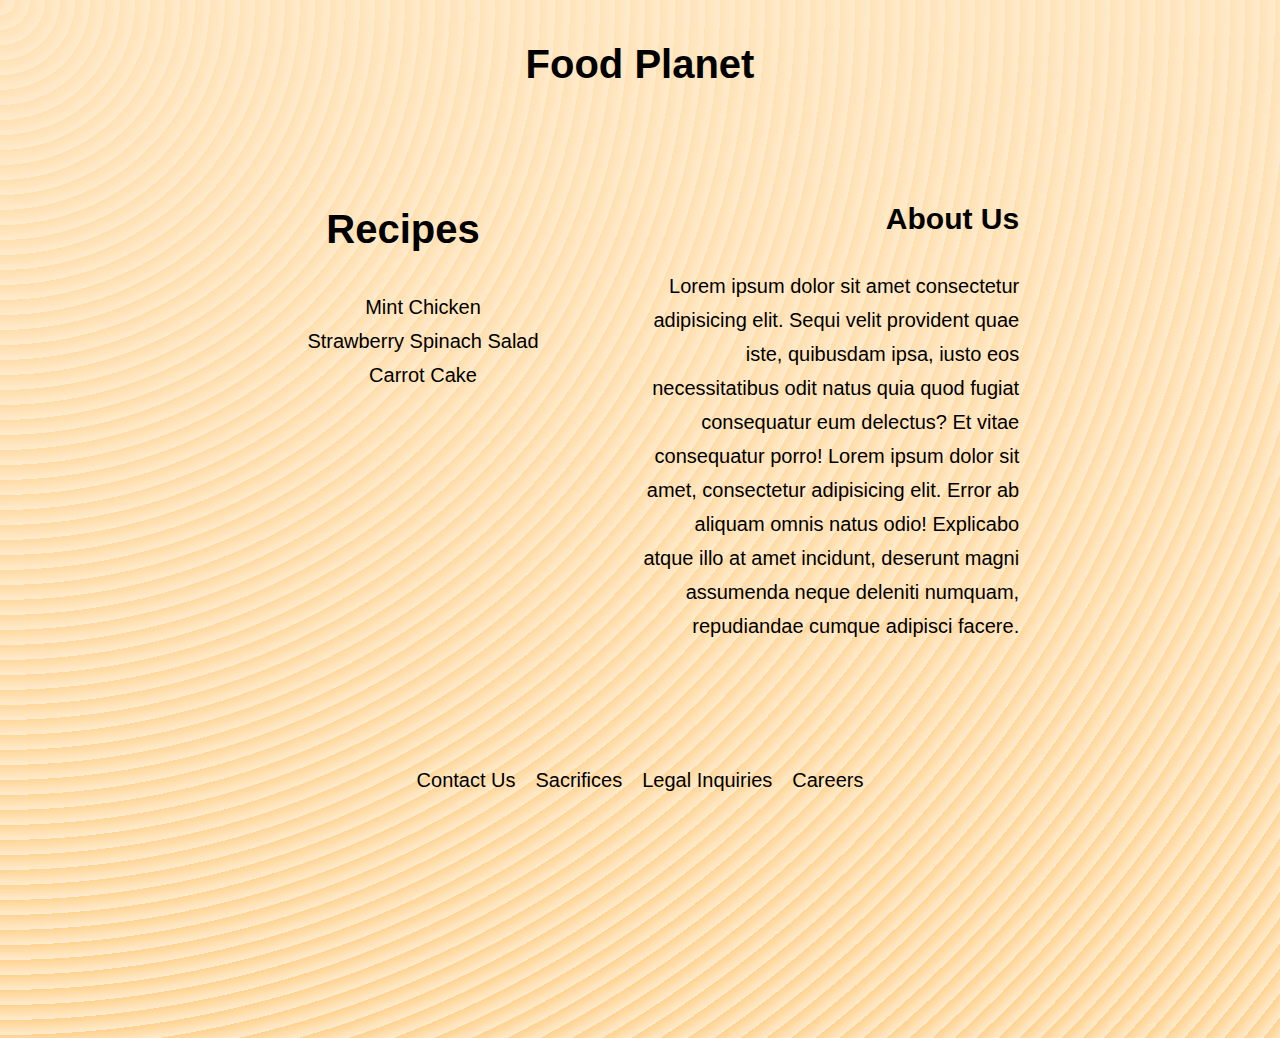
<file: index.html>
<!DOCTYPE html>
<html lang="en">
	<head>
		<link href="css/styles.css" rel="stylesheet" />
		<meta charset="UTF-8" />
		<title>Recipes</title>
	</head>

	<body>
		<header>
			<h1><a href="index.html">Food Planet</a></h1>
		</header>
		<div class="wrapper">
			<section class="recipelist">
				<h1>Recipes</h1>
				<ul>
					<li><a href="html/mint-chicken.html">Mint Chicken</a></li>
					<li>
						<a href="html/straw-spinach.html">Strawberry Spinach Salad</a>
					</li>
					<li><a href="html/carrot-cake.html">Carrot Cake</a></li>
				</ul>
			</section>
			<aside class="aboutus">
				<h2>About Us</h2>
				<p class="about-us">
					Lorem ipsum dolor sit amet consectetur adipisicing elit. Sequi velit
					provident quae iste, quibusdam ipsa, iusto eos necessitatibus odit
					natus quia quod fugiat consequatur eum delectus? Et vitae consequatur
					porro! Lorem ipsum dolor sit amet, consectetur adipisicing elit. Error
					ab aliquam omnis natus odio! Explicabo atque illo at amet incidunt,
					deserunt magni assumenda neque deleniti numquam, repudiandae cumque
					adipisci facere.
				</p>
			</aside>
		</div>
		<footer>
			<a>Contact Us</a><a>Sacrifices</a><a>Legal Inquiries</a><a>Careers</a>
		</footer>
	</body>
</html>
</file>
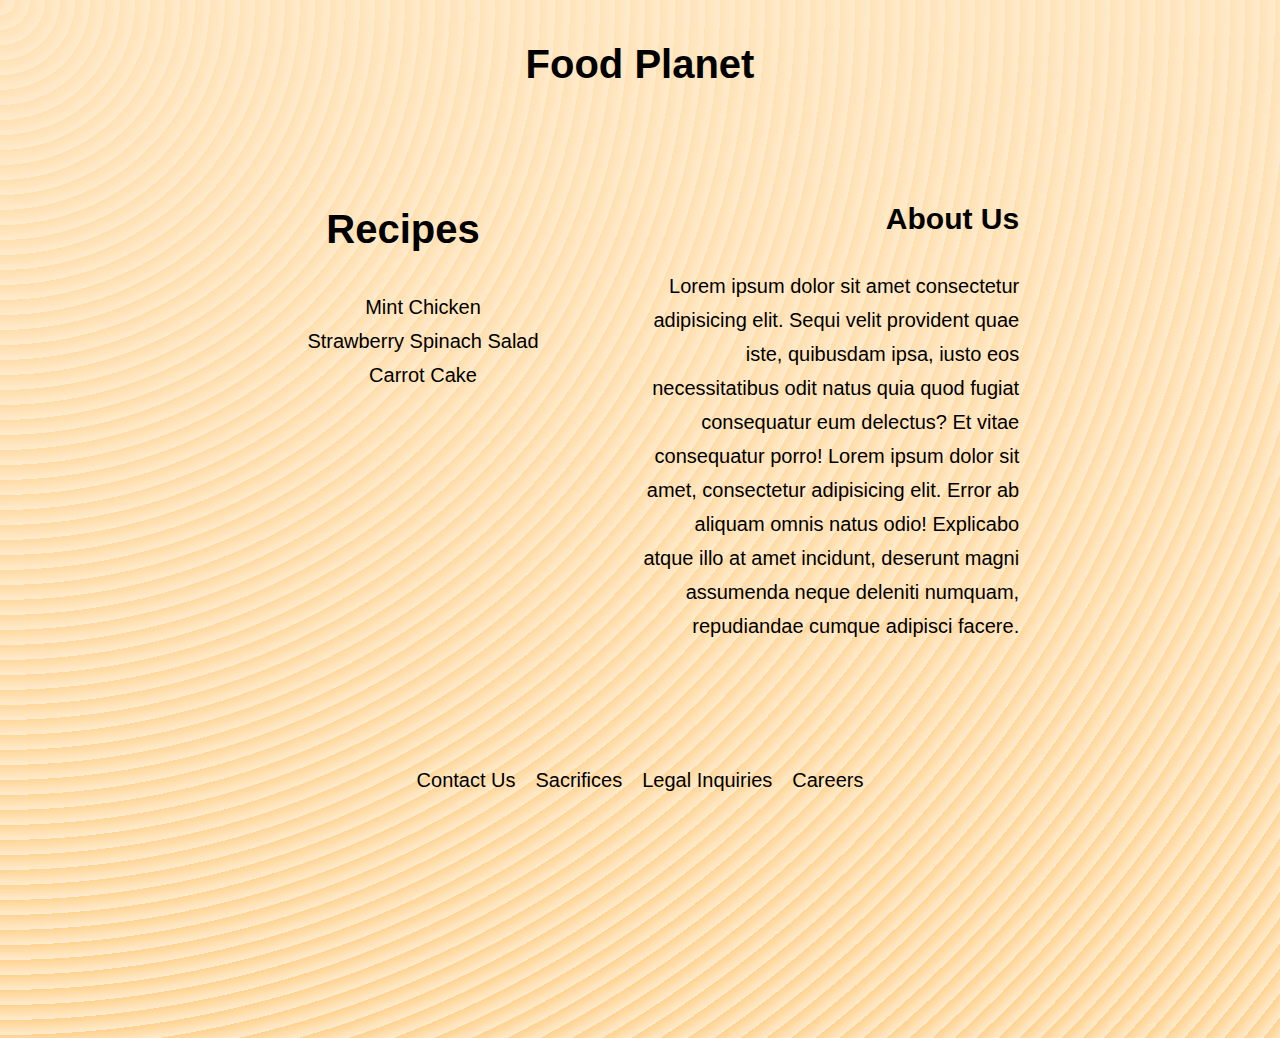
<file: html/index.html>
<!DOCTYPE html>
<html lang="en">
<head>
    <link href="../css/styles.css" rel="stylesheet">
    <meta charset="UTF-8">
    <title>Recipes</title>
</head>

<body>
    <header><h1><a href="index.html">Food Planet</a></h1></header>
    <div class="wrapper">
        <section class="recipelist">
            <h1>Recipes</h1>
            <ul>
                <li><a href="mint-chicken.html">Mint Chicken</a></li>
                <li><a href="straw-spinach.html">Strawberry Spinach Salad</a></li>
                <li><a href="carrot-cake.html">Carrot Cake</a></li>
            </ul>
        </section>
        <aside class="aboutus">
            <h2>About Us</h2>
            <p class="about-us">Lorem ipsum dolor sit amet consectetur adipisicing elit. Sequi velit provident quae iste, quibusdam ipsa, iusto eos necessitatibus odit natus quia quod fugiat consequatur eum delectus? Et vitae consequatur porro! Lorem ipsum dolor sit amet, consectetur adipisicing elit. Error ab aliquam omnis natus odio! Explicabo atque illo at amet incidunt, deserunt magni assumenda neque deleniti numquam, repudiandae cumque adipisci facere.</p>
        </aside>
    </div>
    <footer>
        <a>Contact Us</a><a>Sacrifices</a><a>Legal Inquiries</a><a>Careers</a>
    </footer>    
</body>

</html>
</file>
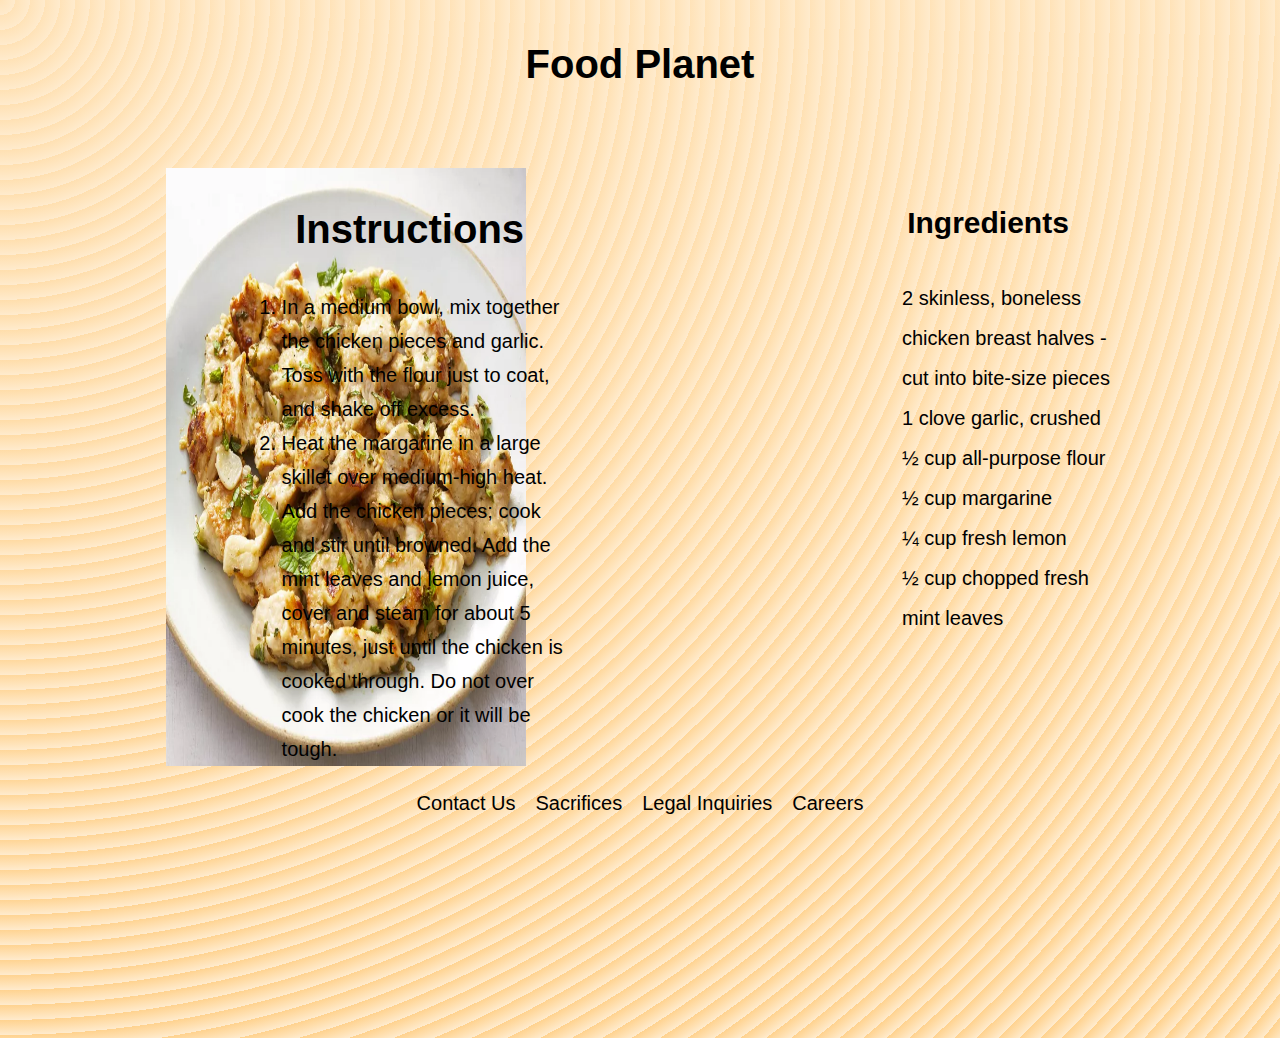
<file: assets/Mint Chicken.html>
<!DOCTYPE html>
<html lang="en"><head>
<meta http-equiv="content-type" content="text/html; charset=UTF-8">
    <link href="Mint%20Chicken_files/styles.css" rel="stylesheet">
    <meta charset="UTF-8">
    <title>Mint Chicken</title>
</head>
<body>
    <header><h1><a href="file:///home/kistal/repos/practice_website_recipe/index.html">Food Planet</a></h1></header>
    <div class="wrapper">
        <img class="foodimg" src="Mint%20Chicken_files/Mint_Chicken_010-2000-4ca7a46e70264a799ae9862d78515098.webp">
        <section class="instructions">
            <h1>Instructions</h1>
            <ol>
                <li>In a medium bowl, mix together the chicken pieces and garlic. Toss with the flour just to coat, and shake off excess. </li>
                <li>Heat the margarine in a large skillet over 
medium-high heat. Add the chicken pieces; cook and stir until browned. 
Add the mint leaves and lemon juice, cover and steam for about 5 
minutes, just until the chicken is cooked through. Do not over cook the 
chicken or it will be tough. </li>
            </ol>

        </section>
        <aside class="ingredients">
            <h2>Ingredients</h2>
            <ul>
                <li>2 skinless, boneless chicken breast halves - cut into bite-size pieces</li>
                <li>1 clove garlic, crushed</li>
                <li>½ cup all-purpose flour</li>
                <li>½ cup margarine</li>
                <li>¼ cup fresh lemon</li>
                <li>½ cup chopped fresh mint leaves</li>
            </ul>

        </aside>

    </div>
    

    <footer>
        <a>Contact Us</a><a>Sacrifices</a><a>Legal Inquiries</a><a>Careers</a>
    </footer> 

</body></html>
</file>
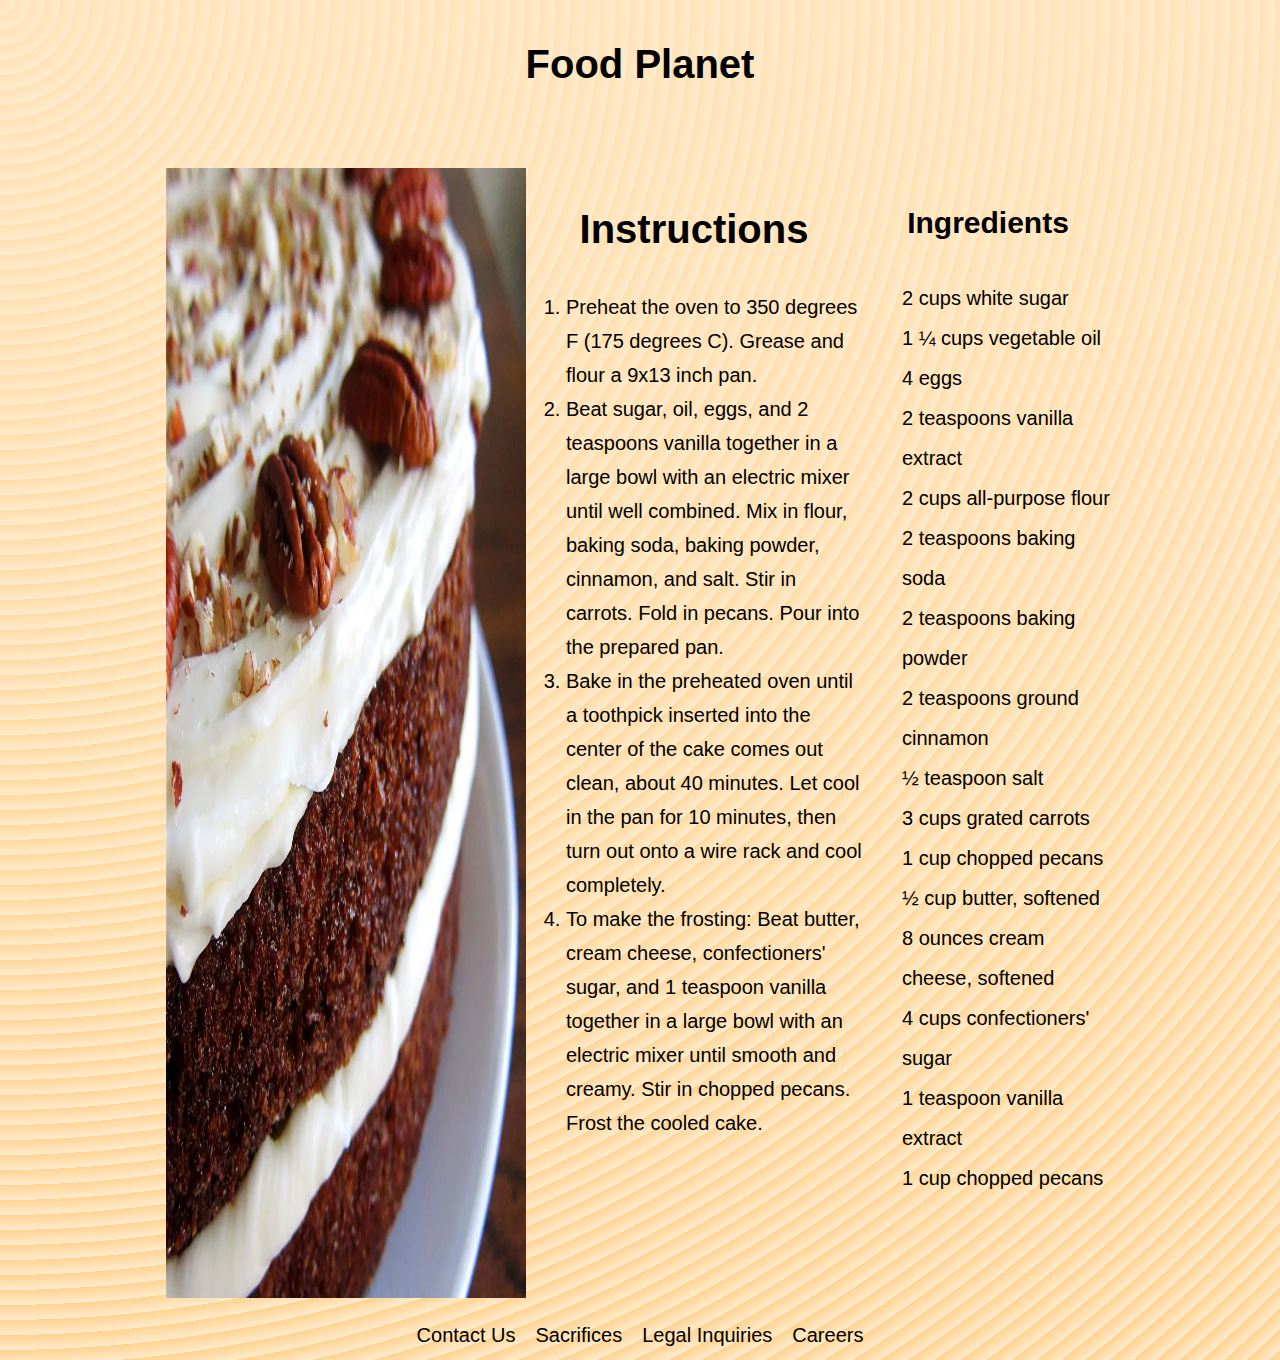
<file: html/carrot-cake.html>
<!DOCTYPE html>
<html lang="en">
	<head>
		<link href="../css/styles.css" rel="stylesheet" />
		<meta charset="UTF-8" />
		<title>Carrot Cake</title>
	</head>
	<body>
		<header>
			<h1><a href="../index.html">Food Planet</a></h1>
		</header>
		<div class="wrapper">
			<img class="foodimg" src="../assets/carrot-cake.webp" />
			<section class="instructions">
				<h1>Instructions</h1>
				<ol>
					<li>
						Preheat the oven to 350 degrees F (175 degrees C). Grease and flour
						a 9x13 inch pan.
					</li>
					<li>
						Beat sugar, oil, eggs, and 2 teaspoons vanilla together in a large
						bowl with an electric mixer until well combined. Mix in flour,
						baking soda, baking powder, cinnamon, and salt. Stir in carrots.
						Fold in pecans. Pour into the prepared pan.
					</li>
					<li>
						Bake in the preheated oven until a toothpick inserted into the
						center of the cake comes out clean, about 40 minutes. Let cool in
						the pan for 10 minutes, then turn out onto a wire rack and cool
						completely.
					</li>
					<li>
						To make the frosting: Beat butter, cream cheese, confectioners'
						sugar, and 1 teaspoon vanilla together in a large bowl with an
						electric mixer until smooth and creamy. Stir in chopped pecans.
						Frost the cooled cake.
					</li>
				</ol>
			</section>
			<aside class="ingredients">
				<h2>Ingredients</h2>
				<ul>
					<li>2 cups white sugar</li>
					<li>1 ¼ cups vegetable oil</li>
					<li>4 eggs</li>
					<li>2 teaspoons vanilla extract</li>
					<li>2 cups all-purpose flour</li>
					<li>2 teaspoons baking soda</li>
					<li>2 teaspoons baking powder</li>
					<li>2 teaspoons ground cinnamon</li>
					<li>½ teaspoon salt</li>
					<li>3 cups grated carrots</li>
					<li>1 cup chopped pecans</li>
					<li>½ cup butter, softened</li>
					<li>8 ounces cream cheese, softened</li>
					<li>4 cups confectioners' sugar</li>
					<li>1 teaspoon vanilla extract</li>
					<li>1 cup chopped pecans</li>
				</ul>
			</aside>
		</div>

		<footer>
			<a>Contact Us</a><a>Sacrifices</a><a>Legal Inquiries</a><a>Careers</a>
		</footer>
	</body>
</html>
</file>
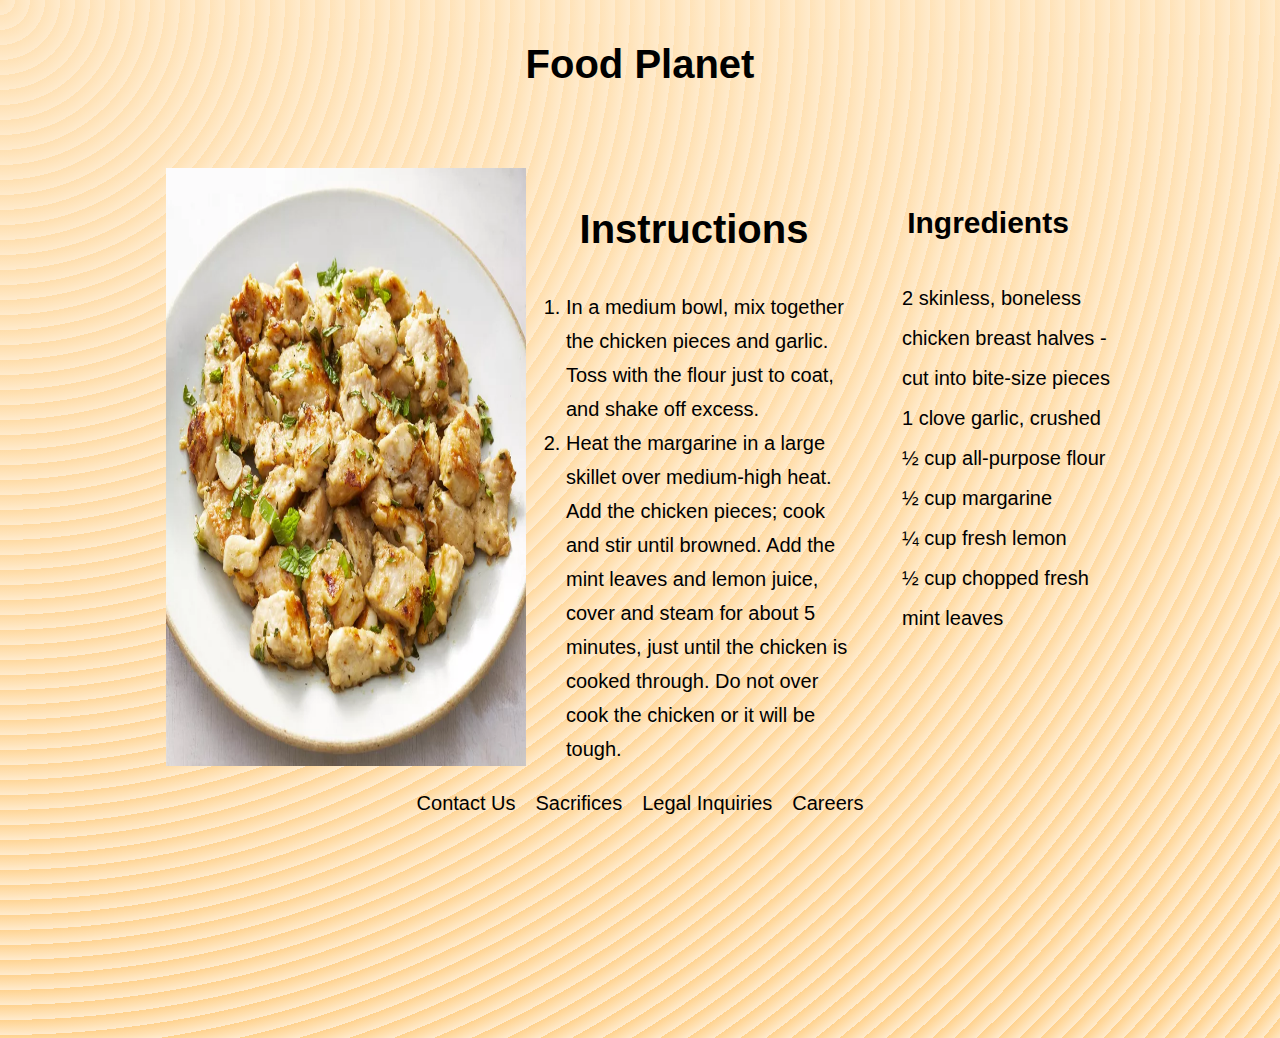
<file: html/mint-chicken.html>
<!DOCTYPE html>
<html lang="en">
	<head>
		<link href="../css/styles.css" rel="stylesheet" />
		<meta charset="UTF-8" />
		<title>Mint Chicken</title>
	</head>
	<body>
		<header>
			<h1><a href="../index.html">Food Planet</a></h1>
		</header>
		<div class="wrapper">
			<img
				class="foodimg"
				src="../assets/Mint_Chicken_010-2000-4ca7a46e70264a799ae9862d78515098.webp" />
			<section class="instructions">
				<h1>Instructions</h1>
				<ol>
					<li>
						In a medium bowl, mix together the chicken pieces and garlic. Toss
						with the flour just to coat, and shake off excess.
					</li>
					<li>
						Heat the margarine in a large skillet over medium-high heat. Add the
						chicken pieces; cook and stir until browned. Add the mint leaves and
						lemon juice, cover and steam for about 5 minutes, just until the
						chicken is cooked through. Do not over cook the chicken or it will
						be tough.
					</li>
				</ol>
			</section>
			<aside class="ingredients">
				<h2>Ingredients</h2>
				<ul>
					<li>
						2 skinless, boneless chicken breast halves - cut into bite-size
						pieces
					</li>
					<li>1 clove garlic, crushed</li>
					<li>½ cup all-purpose flour</li>
					<li>½ cup margarine</li>
					<li>¼ cup fresh lemon</li>
					<li>½ cup chopped fresh mint leaves</li>
				</ul>
			</aside>
		</div>

		<footer>
			<a>Contact Us</a><a>Sacrifices</a><a>Legal Inquiries</a><a>Careers</a>
		</footer>
	</body>
</html>
</file>
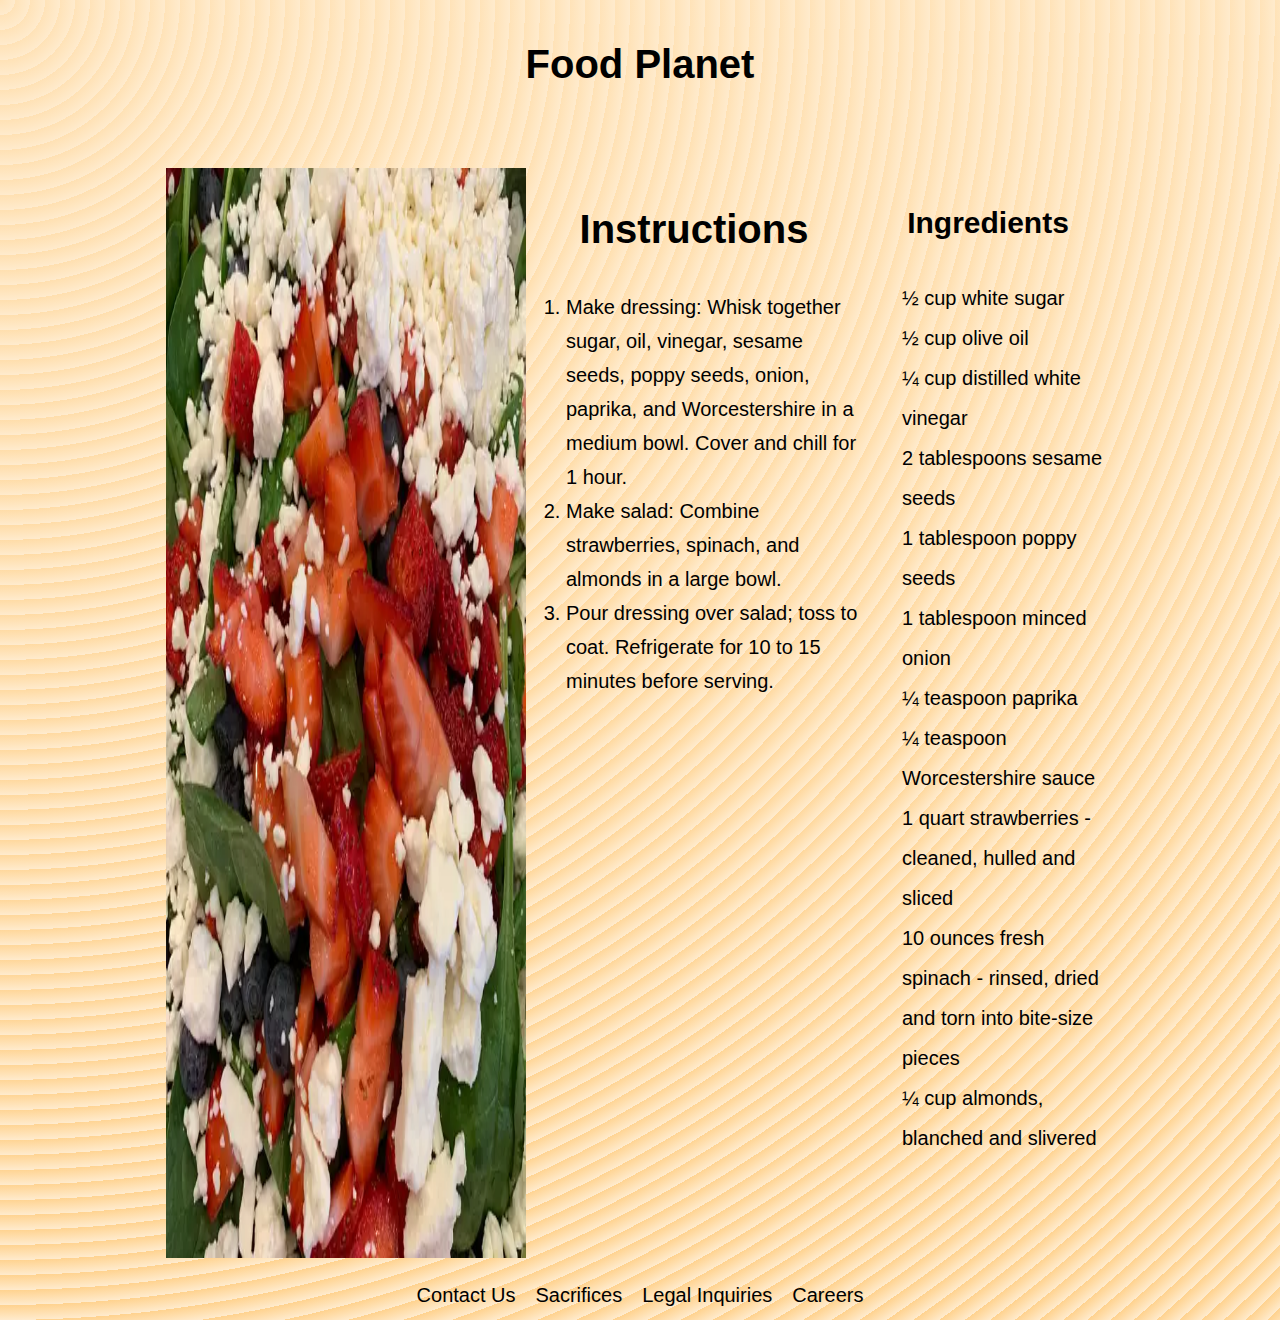
<file: html/straw-spinach.html>
<!DOCTYPE html>
<html lang="en">
	<head>
		<link href="../css/styles.css" rel="stylesheet" />
		<meta charset="UTF-8" />
		<title>Strawberry Spinach Salad</title>
	</head>
	<body>
		<header>
			<h1><a href="../index.html">Food Planet</a></h1>
		</header>
		<div class="wrapper">
			<img class="foodimg" src="../assets/strawspin.webp" />
			<section class="instructions">
				<h1>Instructions</h1>
				<ol>
					<li>
						Make dressing: Whisk together sugar, oil, vinegar, sesame seeds,
						poppy seeds, onion, paprika, and Worcestershire in a medium bowl.
						Cover and chill for 1 hour.
					</li>
					<li>
						Make salad: Combine strawberries, spinach, and almonds in a large
						bowl.
					</li>
					<li>
						Pour dressing over salad; toss to coat. Refrigerate for 10 to 15
						minutes before serving.
					</li>
				</ol>
			</section>
			<aside class="ingredients">
				<h2>Ingredients</h2>
				<ul>
					<li>½ cup white sugar</li>
					<li>½ cup olive oil</li>
					<li>¼ cup distilled white vinegar</li>
					<li>2 tablespoons sesame seeds</li>
					<li>1 tablespoon poppy seeds</li>
					<li>1 tablespoon minced onion</li>
					<li>¼ teaspoon paprika</li>
					<li>¼ teaspoon Worcestershire sauce</li>
					<li>1 quart strawberries - cleaned, hulled and sliced</li>
					<li>
						10 ounces fresh spinach - rinsed, dried and torn into bite-size
						pieces
					</li>
					<li>¼ cup almonds, blanched and slivered</li>
				</ul>
			</aside>
		</div>

		<footer>
			<a>Contact Us</a><a>Sacrifices</a><a>Legal Inquiries</a><a>Careers</a>
		</footer>
	</body>
</html>
</file>
<file: css/styles.css>
/* * {
    border: black 1px solid;
} */

body {
	background-color: #ffebcd;
	text-align: center;
	font-size: 20px;
	font-family: sans-serif;
	line-height: 1.7;
	background-image: repeating-radial-gradient(
			circle at 0 0,
			transparent 0,
			#ffebcd 15px
		),
		repeating-linear-gradient(#ffd28e55, #ffd28e);
	min-height: 1000px;
}
a {
	color: black;
	text-decoration: none;
}
a:visited {
	color: black;
}
a:hover {
	font-weight: bolder;
}
.wrapper {
	width: 75%;
	min-width: 50%;
	margin: 0 auto;
	display: flex;
	/* grid-template-columns: repeat(2, 1fr); */
}
header {
	margin: 30px 0 70px;
}
ul {
	list-style: none;
}
.recipelist {
	width: 50%;
}

.aboutus {
	text-align: right;
	width: 40%;
	margin-bottom: 100px;
}
.ingredients {
	text-align: left;
	width: 30%;
	margin-bottom: 100px;
	line-height: 2;
}
.ingredients h2 {
	text-align: center;
}
.instructions {
	right: 30%;
	width: 40%;
	text-align: left;
}
.instructions h1 {
	text-align: center;
}
footer {
	clear: both;
}
footer a {
	margin: 10px;
}
.foodimg {
	/* grid-column: 1 / -1; */
	max-width: 30%;
	height: auto;
	min-width: 360px;
	margin-bottom: 20px;
}
</file>
